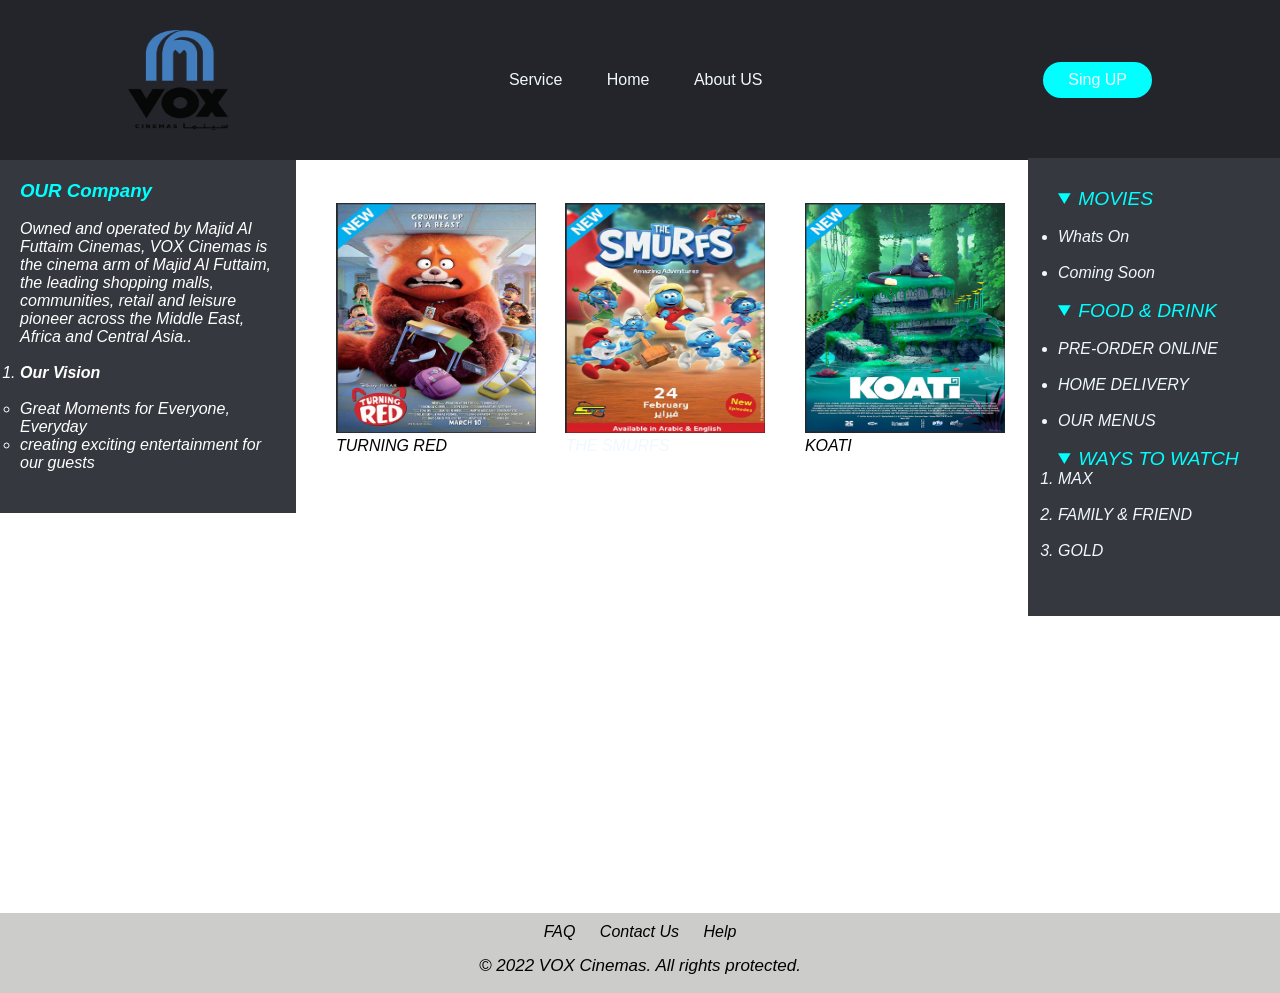
<file: index.html>
<!DOCTYPE html>
<html>

<head>
    <meta charset="utf-8">
    <meta name="viewport" content="width=device-width,initial-scale=1.0">
    <meta name="description" content="">
    <meta http-equiv="X-UA-Compatible" content="IE=edge">
    <title>VOX</title>
    <link href="cssweb.css" type="text/css" rel="stylesheet">
</head>



<body>
    <!-----------------------------header----------------------------------------------------------->
    <header>
        <img class="logo" src="vox.png" width="100" height="100" alt="logo">
       
        <nav>
            <ul class="nav_link">
                <li><a href="#">Service</a></li>
                <li><a href="index.html">Home</a></li>
                <li><a href="aboutus.html">About US</a></li>
            </ul>
        </nav>
        <a class="cta" href="contactus.html"><button>Sing UP</button></a>
    </header>


    <!-----------------------main------------------------------------------------------------------->

    <main>
        <div class="row">
            <div class="col">


                <section>
                    <div class="art">
                        <article>

                            <h3 style="color:aqua;"><i> OUR Company<i></i> </h3>
                            <br>
                            <p style="color:white;">
                                Owned and operated by Majid Al Futtaim Cinemas, VOX Cinemas is the cinema arm of Majid
                                Al Futtaim,
                                the leading shopping malls, communities, retail and leisure pioneer across the Middle
                                East,
                                Africa and Central Asia.. </p>
                            <br>
                        </article>


                        <article>

                            <ol>
                                <li style="color:white;"><strong> Our Vision </strong></li>
                                <br>
                                <ul>
                                    <li style="color:white;">Great Moments for Everyone, Everyday</li>
                                    <li style="color:white;"> creating exciting entertainment for our guests</li>
                                </ul>
                                <br>
                              

                            </ol>


                        </article>
                    </div>
                </section>
            </div>

            <div class="col">

                <section>
                    <br>
                    <div class="card1">
                        <figure>
                            
                            <img src="red.png" width="200" height=" 230" alt="red">
                            <figcaption>TURNING RED</figcaption>
                            

                        </figure>
                    </div>
                    <a href="page4.html">
                    <div class="card2">
                        <figure>
                            <img src="sm.png" width="200" height=" 230" alt="red">
                            <figcaption>THE SMURFS</figcaption>
                        </figure>
                    </div>
                    </a>

                    <div class="card3">
                        <figure>
                            <img src="ko.png" width="200" height=" 230" alt="red">
                            <figcaption>KOATI</figcaption>

                        </figure>
                    </div>




                </section>
            </div>

    </main>
    <!---------------------------------------aside--------------------------------------------------->

    <div class="aside">
        <details open>
            <summary style="font-size: larger;color: aqua">MOVIES</summary>
            <br>
            <ul stl>
                <li><a href="#">Whats On</a></li>
                <br>
                <li><a href="#">Coming Soon</a></li>
                <br>
            </ul>
        </details>
        <details open>
            <summary style="font-size: larger;color: aqua;">FOOD & DRINK</summary>
            <br>
            <ul stl>
                <li><a href="#">PRE-ORDER ONLINE</a></li>
                <br>
                <li><a href="#">HOME DELIVERY</a></li>
                <br>
                <li><a href="#">OUR MENUS</a></li>
                <br>

            </ul>
        </details>
        <details open>
            <summary style="font-size: larger;color:aqua">WAYS TO WATCH</summary>
            <ol>
                <li><a href="#">MAX</a></li>
                <br>
                <li><a href="#">FAMILY & FRIEND</a></li>
                <br>
                <li><a href="#">GOLD</a></li>
            </ol>
        </details>
    </div>
    <!----------------------------------------------footer------------------------------------------------>
    <footer class="footer">
        <div class="menuf">
            <ul>
                <li><a href="">FAQ</a></li>
                <li><a href="contactus.html">Contact Us</a></li>
                <li><a href="">Help</a></li>
            </ul>
            <p class="pFoter"> &copy; 2022 VOX Cinemas. All rights protected.<br></p>
        </div>
    </footer>
    </div>
</body>

</html>
</file>
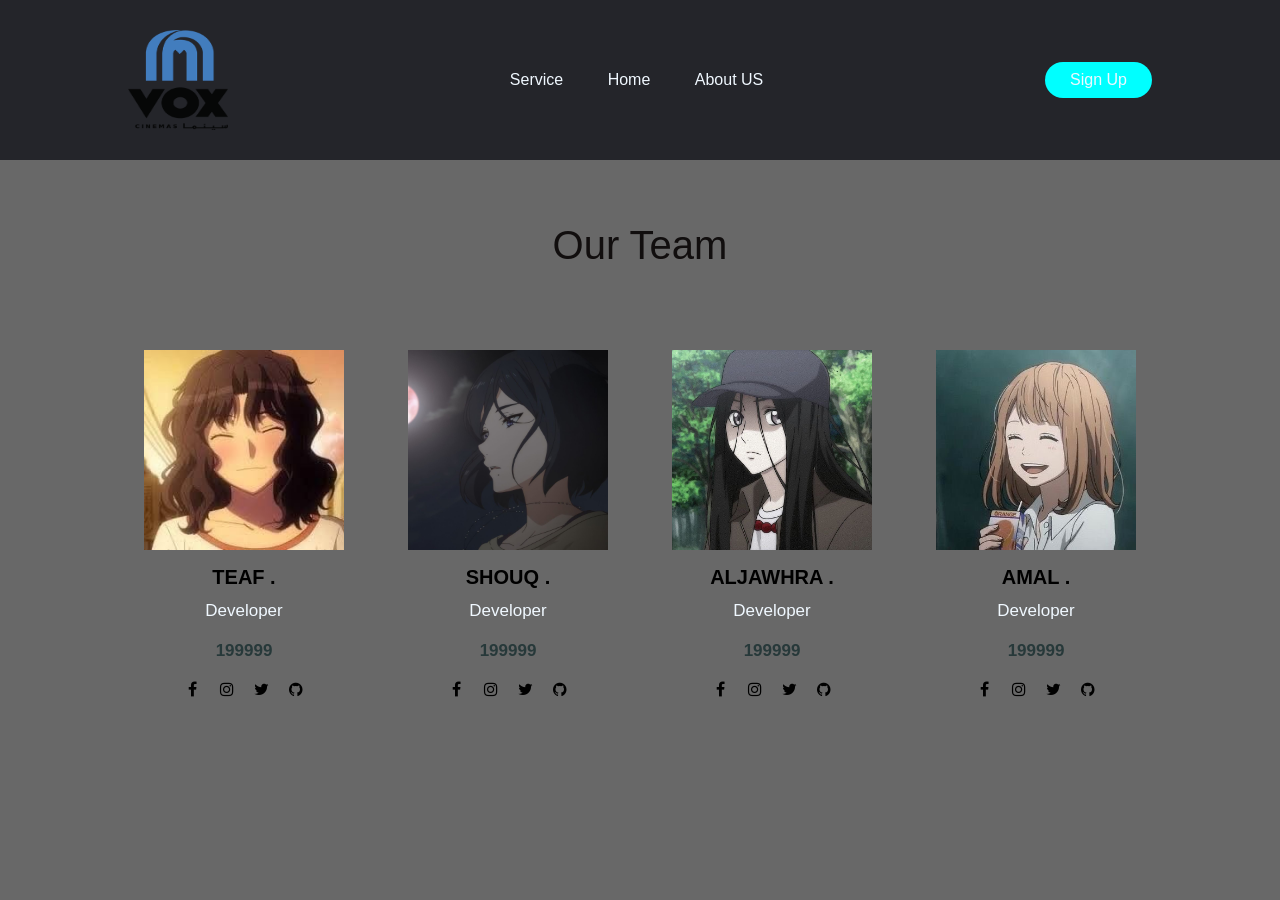
<file: aboutus.html>
<!DOCTYPE html>
<html>

<head>
    <meta charset="utf-8">
    <link href="cssweb.css" type="text/css" rel="stylesheet">
    <link rel="stylesheet" href="https://stackpath.bootstrapcdn.com/font-awesome/4.7.0/css/font-awesome.min.css">
    <title>Our-team</title>
    <script src="validate.js"></script>
</head>

<style>
    body {
        background-color: rgb(104, 104, 104);
    }

    @media screen and (max-width: 600px) {
        .teams {
            max-width: 100%;
        }
    }
</style>

<body>

    <div class="containear">

        <header>
            <img class="logo" src="vox.png" width="100" height="100" alt="logo">
            <nav>
                <ul class="nav_link">
                    <li><a href="#">Service</a></li>
                    <li><a href="index.html">Home</a></li>
                    <li><a href="aboutus.html">About US</a></li>
                </ul>
            </nav>
            <a class="cta" href="contactus.html"><button>Sign Up</button></a>
        </header>

        <div class="header-text">
            Our Team
        </div>

        <div class="subCon">

            <div class="teams">
                <img src=" t.jpg" alt="teaf">

                <div class="names"> Teaf . </div>
                <div class="design">Developer</div>
                <div class="about">199999</div>
                <div class="social-links">
                    <a href="#"> <i class="fa fa-facebook"> </i></a>
                    <a href="#"> <i class="fa fa-instagram"> </i></a>
                    <a href="#"> <i class="fa fa-twitter"> </i></a>
                    <a href="#"> <i class="fa fa-github"> </i></a>
                </div>

            </div>

            <div class="teams">
                <img src=" s.jpg" alt="shouq">

                <div class="names">Shouq . </div>
                <div class="design">Developer</div>
                <div class="about">199999</div>

                <div class="social-links">
                    <a href="#"> <i class="fa fa-facebook"> </i></a>
                    <a href="#"> <i class="fa fa-instagram"> </i></a>
                    <a href="#"> <i class="fa fa-twitter"> </i></a>
                    <a href="#"> <i class="fa fa-github"> </i></a>
                </div>

            </div>

            <div class="teams">
                <img src="j.jpg" height="100px" alt="jojo">

                <div class="names"> Aljawhra . </div>
                <div class="design">Developer</div>
                <div class="about">199999</div>
                <div class="social-links">
                    <a href="#"> <i class="fa fa-facebook"> </i></a>
                    <a href="#"> <i class="fa fa-instagram"> </i></a>
                    <a href="#"> <i class="fa fa-twitter"> </i></a>
                    <a href="#"> <i class="fa fa-github"> </i></a>
                </div>

            </div>

            <div class="teams">
                <img src="a.jpg" alt="Amal">

                <div class="names"> Amal . </div>
                <div class="design">Developer</div>
                <div class="about">199999</div>
                <div class="social-links">
                    <a href="#"> <i class="fa fa-facebook"> </i></a>
                    <a href="#"> <i class="fa fa-instagram"> </i></a>
                    <a href="#"> <i class="fa fa-twitter"> </i></a>
                    <a href="#"> <i class="fa fa-github"> </i></a>
                </div>

            </div>

        </div>
    </div>

</body>

</html>
</file>
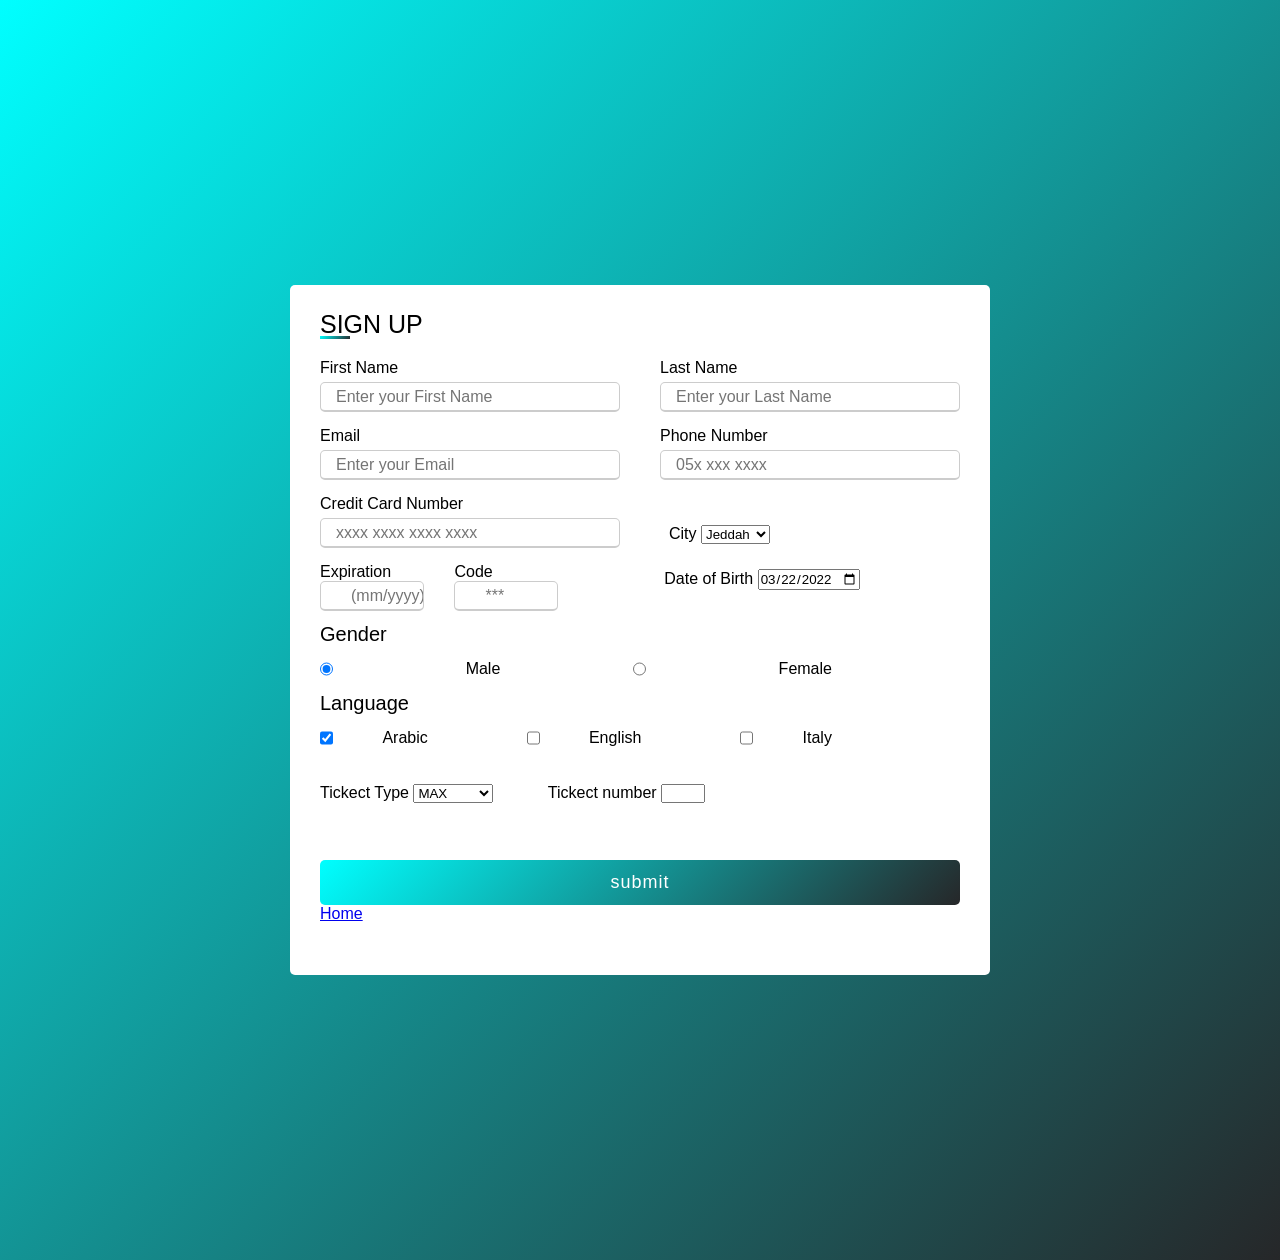
<file: contactus.html>
<!DOCTYPE html>
<html>

<head>
    <meta charset="utf-8">
    <meta name="viewport" content="width=device-width,initial-scale=1.0">
    <meta name="description" content="">
    <title>Sign up </title>
    <script src="validate.js"></script>


</head>
<style>
    * {
        margin: 0;
        padding: 0;
        box-sizing: border-box;
        font-family: 'Poppins', sans-serif;
    }

    body {
        display: flex;
        height: 140vh;
        justify-content: center;
        align-items: center;
        padding: 20px;
        background: linear-gradient(135deg, aqua, #262729);
    }

    .con {
        max-width: 700px;
        width: 100%;
        background: #fff;
        padding: 25px 30px;
        border-radius: 5px;
    }

    .con .title {
        font-size: 25px;
        font-weight: 500;
        position: relative;
    }

    .con .title::before {
        content: '';
        position: absolute;
        height: 3px;
        left: 0;
        bottom: 0;
        width: 30px;
        background: linear-gradient(135deg, aqua, #262729);
    }

    .con form .user-details {
        display: flex;
        flex-wrap: wrap;
        justify-content: space-between;
        margin: 20px 0 12px 0;
    }

    form .user-details .input-box {
        margin-bottom: 15px;
        width: calc(100% / 2 - 20px);

    }

    form .credit .box {


        display: inline-block;
        width: 130px;
    }

    form .credit .box input {

        height: 30px;
        width: 80%;
        border-radius: 5px;
        border: 1px solid #ccc;
        padding-left: 30px;
        font-size: 16px;
        border-bottom-width: 2px;
        transition: all 0.3s ease;


    }


    .credit .box input:focus,
    .credit .box input:valid {
        border-color: #262729;

    }

    .user-details .input-box .details {
        display: block;
        font-weight: 500;
        margin-bottom: 5px;
    }

    .user-details .input-box input {
        height: 30px;
        width: 100%;
        outline: none;
        border-radius: 5px;
        border: 1px solid #ccc;
        padding-left: 15px;
        font-size: 16px;
        border-bottom-width: 2px;
        transition: all 0.3s ease;
    }

    .user-details .input-box input:focus,
    .user-details .input-box input:valid {
        border-color: #262729;

    }

    form .gender-details .gender-title {
        font-size: 20px;
        font-weight: 500;
    }

    form .gender-details .category {

        width: 80%;
        display: flex;
        justify-content: space-between;
        margin: 14px 0;
    }

    form .lang-details .lang-title {
        font-size: 20px;
        font-weight: 500;
    }

    form .lang-details .box {

        width: 80%;
        display: flex;
        justify-content: space-between;
        margin: 14px 0;
    }



    form .DateB-details {
        display: block;
        margin-right: 100px;
        margin-top: 6px;
        font-weight: 500;
        justify-content: space-between;
        flex-wrap: wrap;
    }

    form .city-details {
        display: block;
        margin-right: 190px;
        margin-top: 30px;
        font-weight: 500;
        justify-content: space-between;
        flex-wrap: wrap;


    }

    form .numt {
        display: flex;
        flex-wrap: wrap;
        justify-content: space-between;
        margin: 23px 0 12px 0;
        display: inline-block;
        margin-left: 50px;
    }


    form .credit {

        margin-top: 0 px;

    }

    form .button {
        height: 45px;
        margin: 45px 0;

    }

    form .button input {
        height: 100%;
        width: 100%;
        outline: none;
        color: #fff;
        border: none;
        font-size: 18px;
        font-weight: 500;
        border-radius: 5px;
        letter-spacing: 1px;
        background: linear-gradient(135deg, aqua, #262729);
    }

    form .button input:hover {
        background: linear-gradient(135deg, aqua, #262729);
    }

    @media (max-width: 584px) {
        .con {
            max-width: 100%;

        }

        form .user-details .input-box {
            margin-bottom: 15px;
            width: 100%;
        }
    }
</style>

<body>

    <div class="con">
        <div class="title">SIGN UP</div>
        <form action="conn.php" method="post" name="form">

            <div class="user-details">
                <!------------First name---------->
                <div class="input-box">
                    <span class="details">First Name</span>
                    <input type="text" name="first" id="first" placeholder="Enter your First Name" pattern="[A-Za-z]{1,32}" required>
                </div>
                <!------------Last name---------->
                <div class="input-box">
                    <span class="details">Last Name</span>
                    <input type="text" name="last" id="last" placeholder="Enter your Last Name" pattern="[A-Za-z]{1,32}"
                        required>
                </div>
                <!------------Email-------------->
                <div class="input-box">
                    <span class="details">Email</span>
                    <input type="email" name="email" id="email" placeholder="Enter your Email" 
                    pattern="[A-Za-z0-9._%+-]+@[A-Za-z0-9.-]+\.[A-Za-z]{1,63}$" required>
                </div>
                <!------------Phone number-------------->
                <div class="input-box">
                    <span class="details">Phone Number</span>
                    <input type="text" name="phone" id="phone" placeholder="05x xxx xxxx" pattern="05+[0-9]{8}"
                        required>
                </div>

                <!-----------credit card number--------->
                <div class="input-box">
                    <span class="details">Credit Card Number</span>
                    <input type="text" name="cnum" id="cnum" placeholder="xxxx xxxx xxxx xxxx" pattern="4+[0-9]{15}"
                        required>
                </div>
                <!------------------------city drop down menu------------>

                <div class="city-details">
                    <span class="city-title">City</span>
                    <select id="city" name="city">
                        <option name="Jeddah" value="Jeddah">Jeddah</option>
                        <option name="Makkah" value="Makkah">Makkah</option>
                        <option name="Riyadh" value="Riyadh">Riyadh</option>
                    </select>
                </div>
                <!-----------credit information --------->
                <div class="credit">
                    <div class="box">
                        <span class="details">Expiration</span>
                        <input type="text" name="ex" id="ex" placeholder="(mm/yyyy)" pattern="\d{1,2}/\d{4}" required>
                    </div>
                    <div class="box">
                        <span class="details">Code </span>
                        <input type="text" name="code" id="code" placeholder="***" pattern="[0-9]{3}" required>
                    </div>
                </div>
                <!------------------------Date of birth------------------------>
                <div class="DateB-details">
                    <label for="start">Date of Birth</label>

                    <input type="date" name="start" id="start" value="2022-03-22" min="1900-01-01" max="2022-12-31">

                </div>
            </div>
            <!----------gender--------------------------->
            <div class="gender-details">
                <span class="gender-title">Gender</span>

                <div class="category">
                    <!----------gender (Male)--------------------------->
                    <input type="radio" name="gender" id="gender" value="male" checked>
                    <label for="male">Male</label>
                    <!----------gender (Female)--------------------------->
                    <input type="radio" name="gender" id="gender" value="female">
                    <label for="female">Female</label>
                </div>
            </div>
            <!------------------------check box language-------------------->
            <div class="lang-details">
                <span class="lang-title">Language</span>

                <div class="box">
                    <input type="checkbox" id="Arabic" name="lan" id="lan" value="Arabic" checked>
                    <label for="Arabic"> Arabic</label><br>
                    <input type="checkbox" id="English" name="lan" id="lan" value="English">
                    <label for="English">English</label><br>
                    <input type="checkbox" id="Italy" name="lan" id="lan" value="Italy">
                    <label for="Italy"> Italy</label>
                </div>

                <!--------------------------calaulartion----------------------->


                <div class="calculation">
                    <lable>Tickect Type</lable>
                    <select id="type" name="type">
                        <option name="max" value="MAX">MAX</option>
                        <option name="golden" value="GOLDEN">GOLDEN</option>
                        <option name="normal" value="NORMAL">NORMAL</option>
                    </select>
                    <div class="numt">
                        Tickect number <input name="numt" id="numt" type="number" max="20" min="1" ng-model="price">
                    </div>
                </div>

                <!----------------------------Submit button--------------------->
                <div class="button">

                    <input type="submit" value="submit" name="submit" onsubmit=" return validate() , validateFormPhone() 
                    , ValidateEmail(),validate_cvv() ,expiration(),cardNumber(),validatenames()">
                    <br>
                    <a href="index.html">Home</a>
                </div>
        </form>
    </div>
    </div>

</body>

</html>
</file>
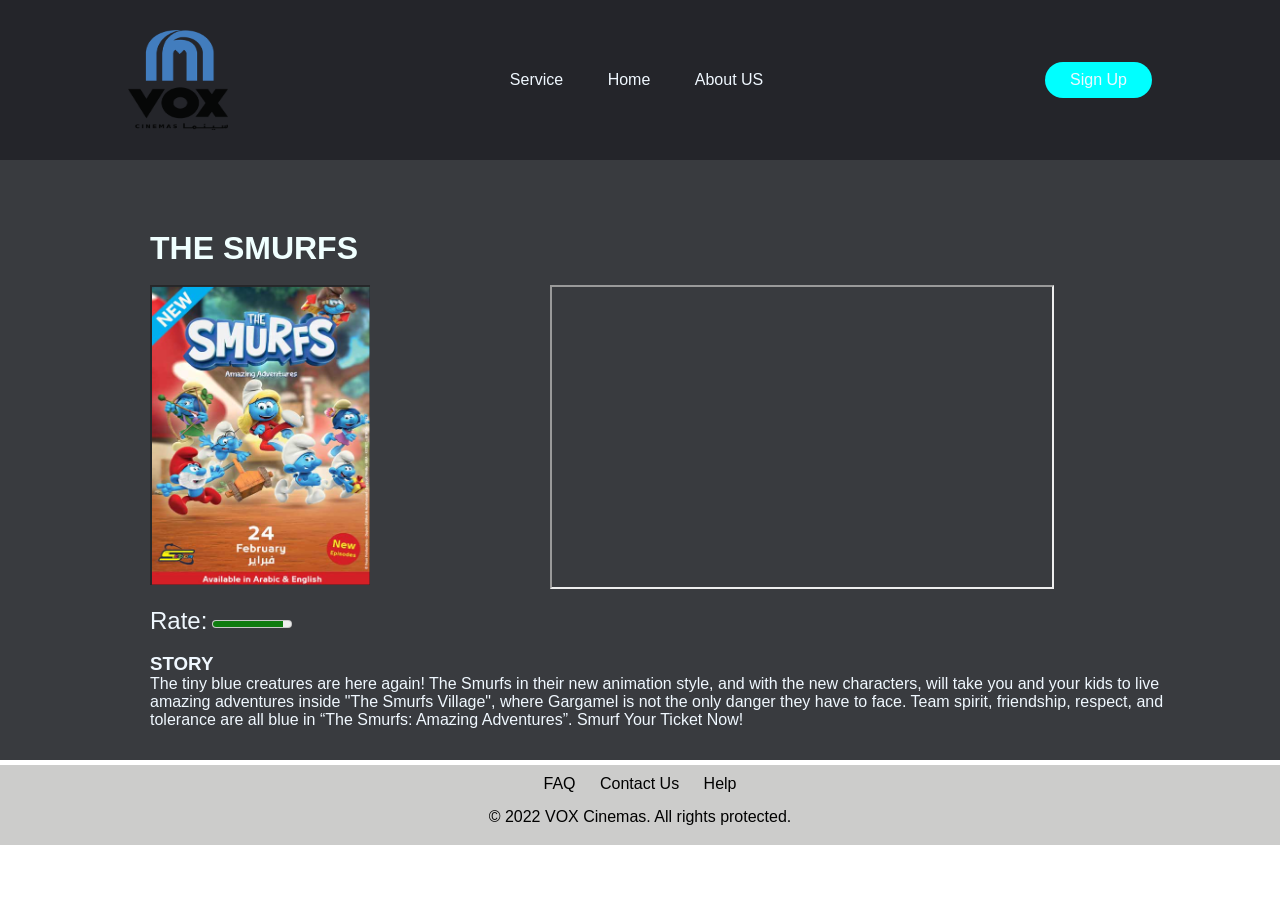
<file: page4.html>
<!DOCTYPE html>
<html>

<head>
    <meta charset="utf-8">
    <meta name="viewport" content="width=device-width,initial-scale=1.0">
    <meta name="description" content="">
    <meta http-equiv="X-UA-Compatible" content="IE=edge">
    <title>VOX</title>
    <link href="cssweb.css" type="text/css" rel="stylesheet">
</head>
<!------------------------------------------------------------Style-------------------------------->
<style>
    /**************************header*************************************/



    .footer1 {

        width: 100%;
        height: 80px;
        margin-left: auto;
        margin-right: auto;
        background: #11100c36;
        text-align: center;
        clear: both;


    }

    main {
        background-color: #393b3f;
        height: 600px;
        width: auto;

        overflow: hidden;



    }


    iframe {
        margin-left: 250px;
    }


    #PAR_1P {

        width: auto;
        left: 300px;
        bottom: 514px;
        position: relative;

    }

    #PAR_1Pic {
        padding: 70px;
        margin-left: 80px;
    }

    .pa {
        text-align: center;
        margin-top: -100px;
    }
</style>



<body>
    <!-----------------------------header----------------------------------------------------------->
    <header>
        <img class="logo" src="vox.png" width="100" height="100" alt="logo">
       
        <nav>
            <ul class="nav_link">
                <li><a href="#">Service</a></li>
                <li><a href="index.html">Home</a></li>
                <li><a href="aboutus.html">About US</a></li>
            </ul>
        </nav>
        <a class="cta" href="contactus.html"><button>Sign Up</button></a>
    </header>
    <!-----------------------main------------------------------------------------------------------->
    <main>
        <div id="PAR_1Pic">
            <div id="he">
                <h1 style="color: azure;">THE SMURFS</h1>
            </div>
            <br>
            <img src="sm.png" width="220" height=" 300" alt="red">
            <br>
            <br>
            <label for="fuel" style="color: aliceblue; font-size: x-large; ">Rate:</label>

            <meter id="fuel" min="0" max="100" low="33" high="66" optimum="80" value="90">
                at 50/100
            </meter>
            <br>
            <br>
            <h3 style="color: aliceblue;">STORY</h3>
            <p style="color: aliceblue;">
                The tiny blue creatures are here again! The Smurfs in their new animation style, and with the new
                characters,
                will take you and your kids to live amazing adventures inside "The Smurfs Village",
                where Gargamel is not the only danger they have to face.
                Team spirit, friendship, respect, and tolerance are all blue in “The Smurfs: Amazing Adventures”.
                Smurf Your Ticket Now!</p>
        </div>

        <div id="PAR_1P">
            <iframe width="500" height="300" src="https://www.youtube.com/embed/xJcxGMG08ak">
            </iframe>
        </div>
    </main>

    <!----------------------------------------------footer------------------------------------------------>
    <footer class="footer1">
        <div class="menuf">
            <ul>
                <li><a href="">FAQ</a></li>
                <li><a href="contactus.html">Contact Us</a></li>
                <li><a href="">Help</a></li>
            </ul>
            <p class="pFoter"> &copy; 2022 VOX Cinemas. All rights protected.<br></p>
        </div>
    </footer>
</body>

</html>
</file>
<file: cssweb.css>
*{
  
  margin: 0;
  padding: 0;
  
}

body{
  font-family: AvenirNext,Helvetica,Arial,sans-serif;
}
/*******************************************header***********************************************************/
li, a, button{

  font-family: "Montaserrat",sans-serif;
  font-weight: 500;
  font-size: 16px;
  text-decoration: none;
  color: aliceblue;
}

header{
  display: flex;
  justify-content: space-between;
  align-items: center;
  padding:30px 10%;
  background-color: #24252A;

}
 
.logo{
  cursor: pointer;

}
.nav_link{
  list-style: none;

}
.nav_link li{
  display: inline-block;
  padding: 0px 20px;
  
}
.nav_link li a {
  transition: all 0.3s ease 0s;

}

.nav_link li a:hover{

  color:aqua
}

button{
  padding: 9px 25px;
  background-color:aqua;
  border: none;
  border-radius: 50px;
  transition: all 0.3s ease 0s;
  cursor: pointer;
}
button:hover{
  background-color: rgba(0, 136,169, 0.8);

}


/**************************************************main****************************************************8*/

.art {
  float: left;
  padding: 20px;
  width: 20%;
  height: 313px;
  background:#35383e;
  
}

.card1{
  width:200px;
  height: 230px;
  display:inline-block;
  border-radius: 10px;
  padding: 15px 25px;
  box-sizing: border-box;
  cursor: pointer;
  margin: 10px 15px;
  background-position:center;
  background-size: cover;
}

.card2{
  width:200px;
  height: 230px;
  display:inline-block;
  border-radius: 10px;
  padding: 15px 20px;
  box-sizing: border-box;
  cursor: pointer;
  margin: 10px 15px;
  background-position:center;
  background-size: cover;
}

.card3{
  width:200px;
  height: 230px;
  display:inline-block;
  border-radius: 10px;
  padding: 15px 25px;
  box-sizing: border-box;
  cursor: pointer;
  margin: 10px 15px;
  background-position:center;
  background-size: cover;
}


.card1:hover{
  transform: translateY(-10px);
}

.card2:hover{
  transform: translateY(-10px);
}

.card3:hover{
  transform: translateY(-10px);
}


/*****************************************************aside***************************************************/
.aside{
 
  top: -297px;
  position:relative;
  float: right;
  width: 15%;
  height: 398px; 
  background:#35383e;
  padding: 30px;
  list-style-type: none;
  
  }

  
 @media screen and (max-width: 480px) {
  .nav li a {
    float: none;
    width: 100%;
  }
}
 
/*************************************************************footer***************************************/ 

.footer {
  width: 100%;
  height:80px;
  margin-left: auto;
  margin-right: auto;
  background:#11100c36; 
  text-align: center;
  clear:both;
  position: auto;
  bottom: 300px;
  
}


.footer p{
    color:black;
    font-size: 17px;
     
}
.menuf ul{
  text-align: center;
  list-style-type: none;
  margin: 5px;
  overflow: hidden;
  
}
.menuf  li{
  list-style: none;
  display: inline-block;
  
}

.menuf  a{
  display: block;
  padding: 10px;
  text-decoration: none;
  color: black;  
}

/********************About Us*************************************/

/*************************************Table************************/

.containear{
  text-align: center;

}
.header-text{
  padding-top: 60px;
  color: rgb(17, 14, 14);
  font-size: 40px;
  margin: auto;
  line-height: 50px;
}

.subCon{
  max-width: 1200px;
  margin: auto;
  padding: 48px 0;
  display: flex;
  flex-wrap: wrap;
  justify-content: center;

}
.teams{
  margin: 10px;
  padding: 22px;
  max-width: 30%;
  cursor: pointer;
  transition: 0.4s;
  box-sizing: border-box;
}
.teams:hover{
  background: rgb(121, 149, 135);
}
.teams img{
  width: 200px; height: 200px;
}

.names{
  padding: 12px;
  font-weight: bold;
  font-size: 20px;
  text-transform: uppercase;
}
.design{
  font-size: italic;
  color: aliceblue;
  font-size: 17px;

}
.about{
  margin: 20px 0;
  color: rgb(39, 57, 58);
  font-size: 17px;
  font-weight: bold;
}

.social-links{
  margin: 14px;
}
.social-links a{
  display: inline-block;
  height: 30px; width: 30px;
  color: #000;
}
.social-links a:hover{
  transform: scale(1.5);
}
/********************Contact Us*************************************/





/********************Contact Us*************************************/
</file>
